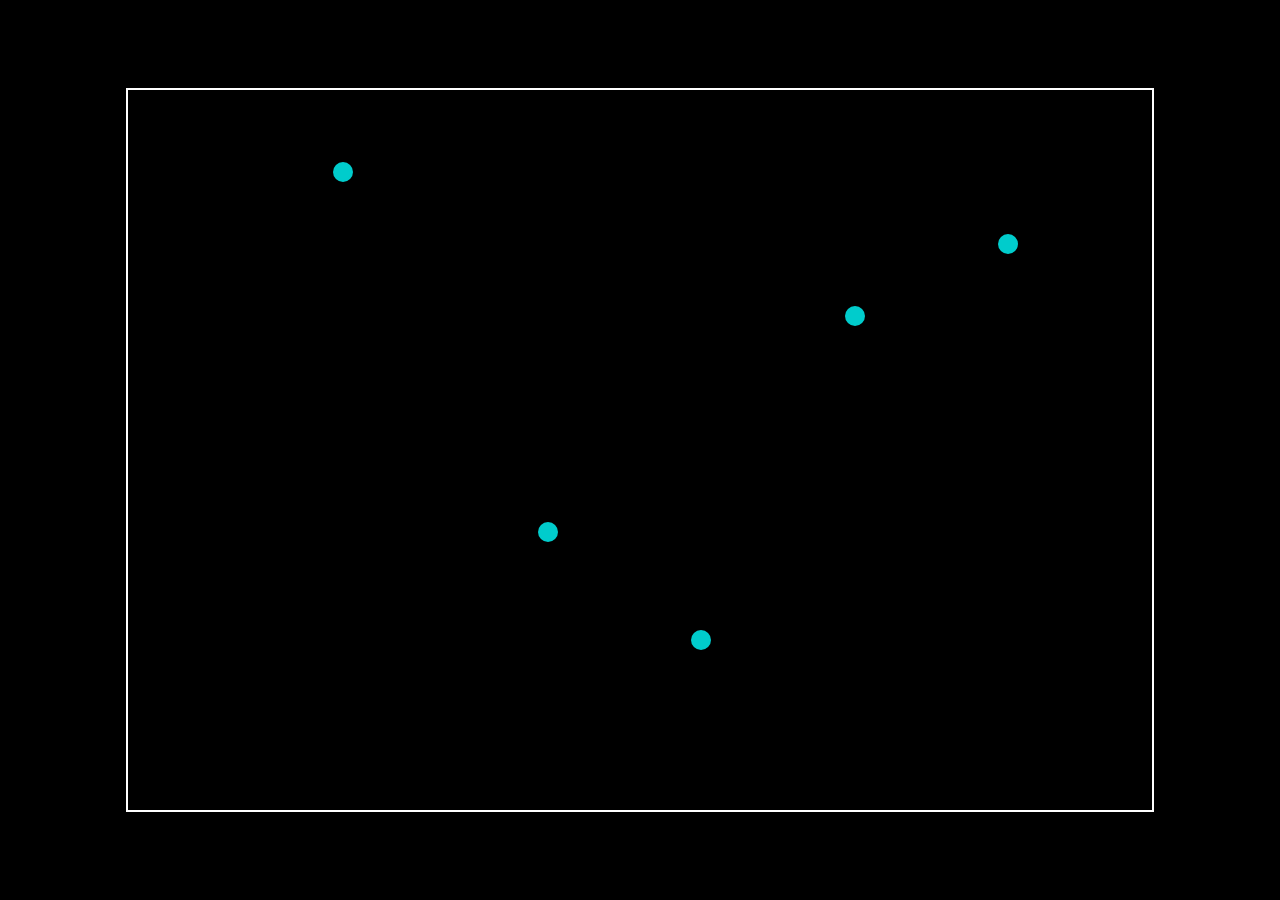
<file: index.html>
<!DOCTYPE html>
<html lang="en">
<head>
<meta charset="UTF-8">
<title>Cosmic Drift Screensaver</title>
<link rel="stylesheet" href="style.css">
</head>

<body>

<div class="screen">
    <div class="star"></div>
    <div class="star"></div>
    <div class="star"></div>
    <div class="star"></div>
    <div class="star"></div>
</div>

</body>
</html>
</file>
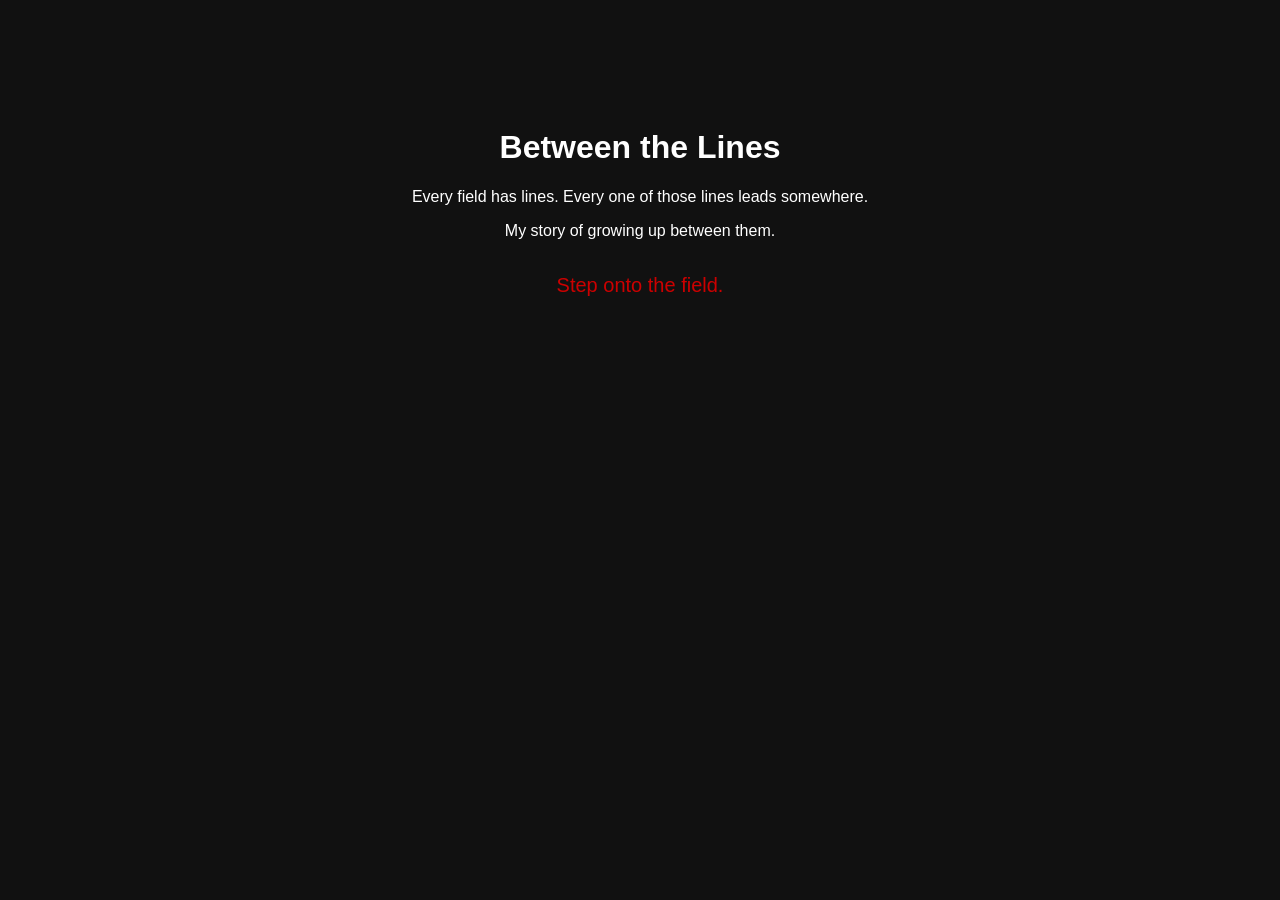
<file: Hyptertext/index.html>
<!DOCTYPE html>
<html>
<head>
    <title>Between the Lines</title>
    <meta charset="UTF-8">
    <style>
        body {
            background-color: #111;
            color: white;
            font-family: Arial, sans-serif;
            text-align: center;
            padding: 100px;
        }

        a {
            color: #cc0000;
            text-decoration: none;
            font-size: 20px;
        }

        a:hover {
            text-decoration: underline;
        }
    </style>
</head>

<body>

    <h1>Between the Lines</h1>

    <p>Every field has lines. Every one of those lines leads somewhere.</p>
    <p>My story of growing up between them.</p>

    <br>

    <a href="youth.html">Step onto the field.</a>

</body>
</html>
</file>
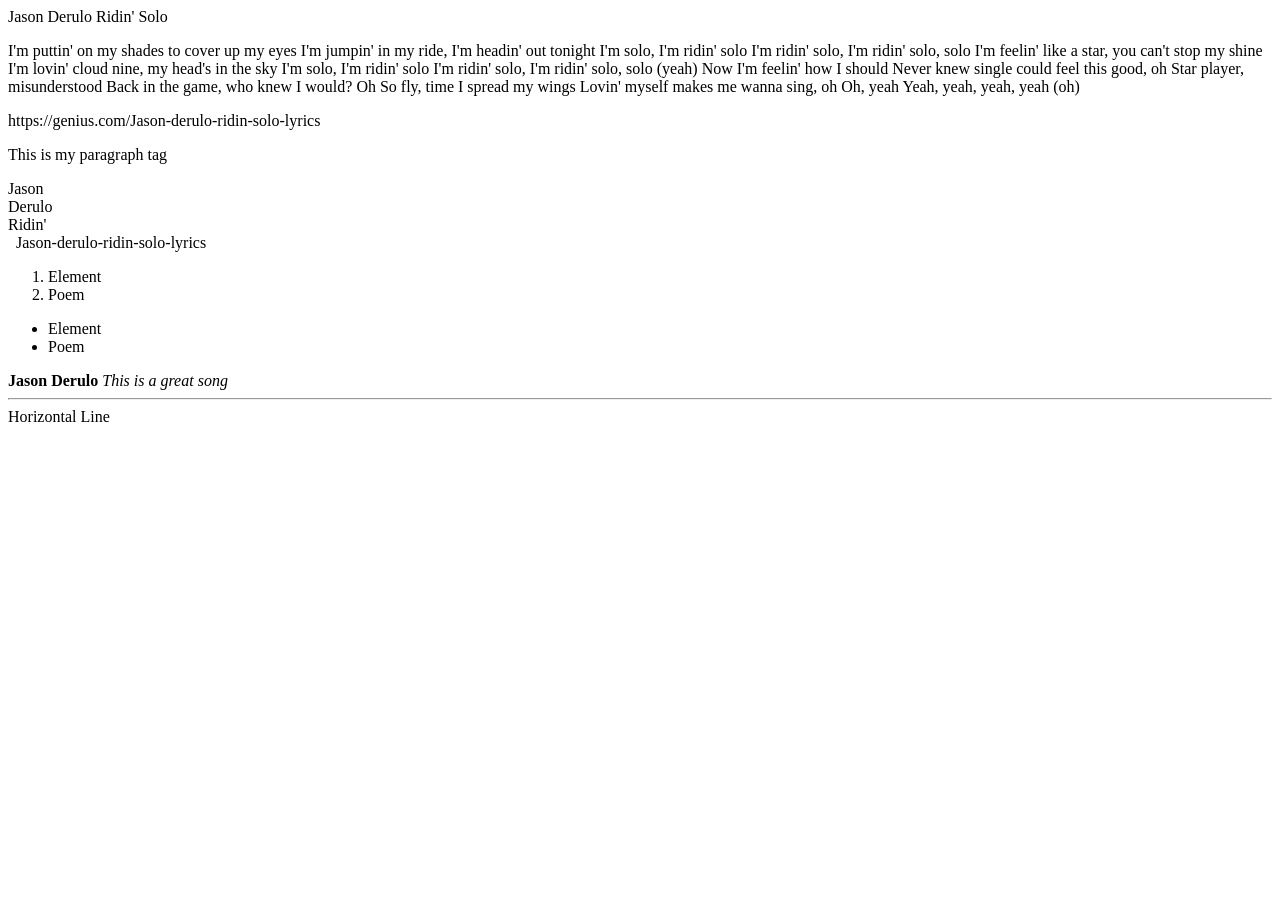
<file: poem.html>
<!DOCTYPE html>
<html lang="en">
<head>
  <meta charset="UTF-8">
  <title>Julian Casale HTML Doc</title>
  <meta name="viewport" content="width=device-width,initial-scale=1">
</head>
<body>
    <hi>Jason Derulo Ridin' Solo</hi>
  <p>I'm puttin' on my shades to cover up my eyes
I'm jumpin' in my ride, I'm headin' out tonight
I'm solo, I'm ridin' solo
I'm ridin' solo, I'm ridin' solo, solo
I'm feelin' like a star, you can't stop my shine
I'm lovin' cloud nine, my head's in the sky
I'm solo, I'm ridin' solo
I'm ridin' solo, I'm ridin' solo, solo (yeah)
Now I'm feelin' how I should
Never knew single could feel this good, oh
Star player, misunderstood
Back in the game, who knew I would? Oh
So fly, time I spread my wings
Lovin' myself makes me wanna sing, oh
Oh, yeah
Yeah, yeah, yeah, yeah (oh)</p>
</body>
</html>
<a>https://genius.com/Jason-derulo-ridin-solo-lyrics</a>
<p>This is my paragraph tag</p>
Jason<br>Derulo<br>Ridin'<br>
&nbsp Jason-derulo-ridin-solo-lyrics
<ol>
<li>Element</li>
<li>Poem</li>
</ol>
<ul>
    <li>Element</li>
    <li>Poem</li>
</ul>
<b>Jason Derulo</b>
<i>This is a great song</i>
<hr> Horizontal Line
</file>
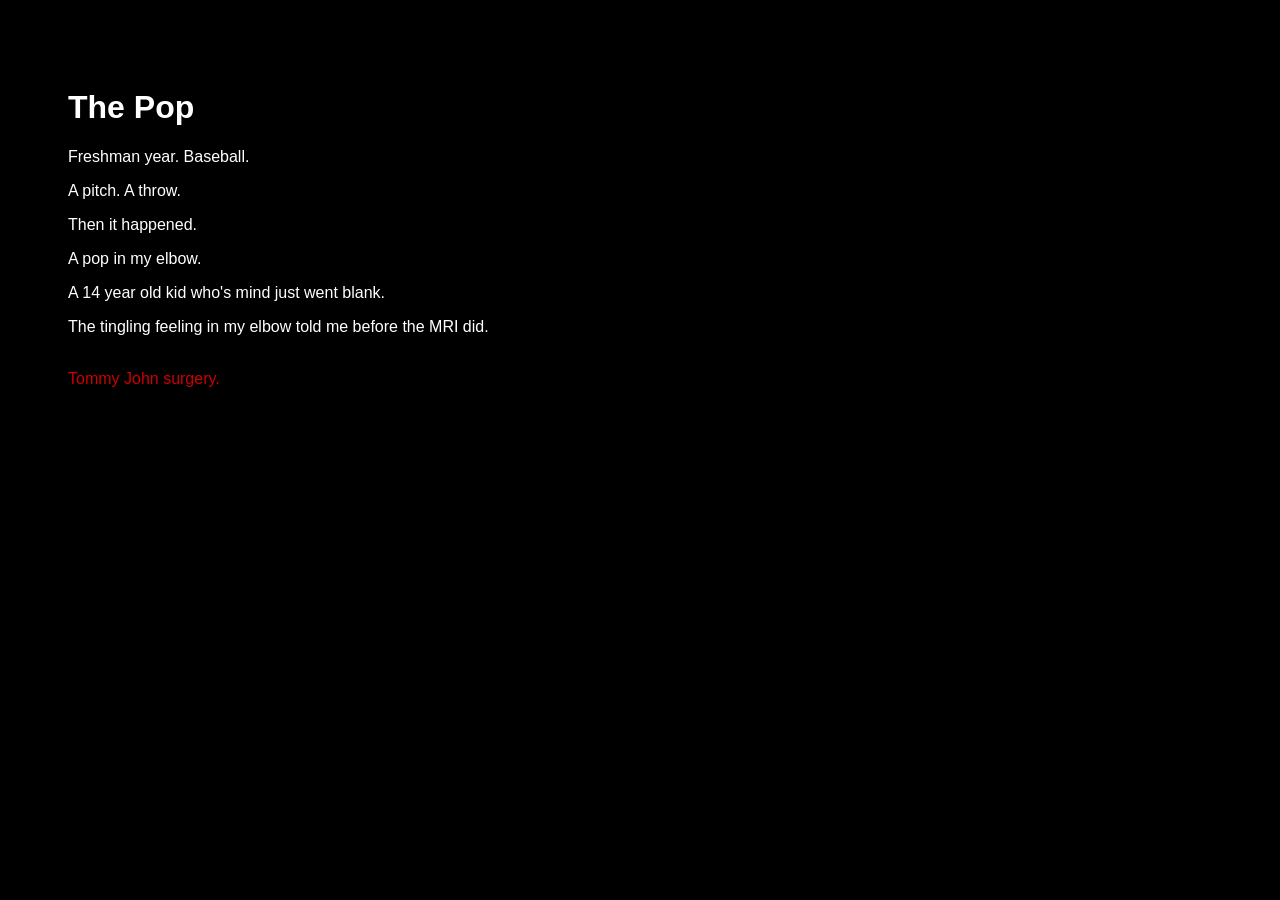
<file: Hyptertext/injury.html>
<!DOCTYPE html>
<html>
<head>
    <title>The Pop</title>
    <meta charset="UTF-8">
    <style>
        body {
            background-color: black;
            color: white;
            font-family: Arial;
            padding: 60px;
        }

        a {
            color: #cc0000;
            text-decoration: none;
        }

        a:hover {
            text-decoration: underline;
        }
    </style>
</head>

<body>

    <h1>The Pop</h1>

    <p>Freshman year. Baseball.</p>
    <p>A pitch. A throw.</p>
    <p>Then it happened.</p>

    <p>A pop in my elbow.</p>
    <p>A 14 year old kid who's mind just went blank.</p>

    <p>The tingling feeling in my elbow told me before the MRI did.</p>

    <br>

    <a href="surgery.html">Tommy John surgery.</a>
    <br><br>

</body>
</html>
</file>
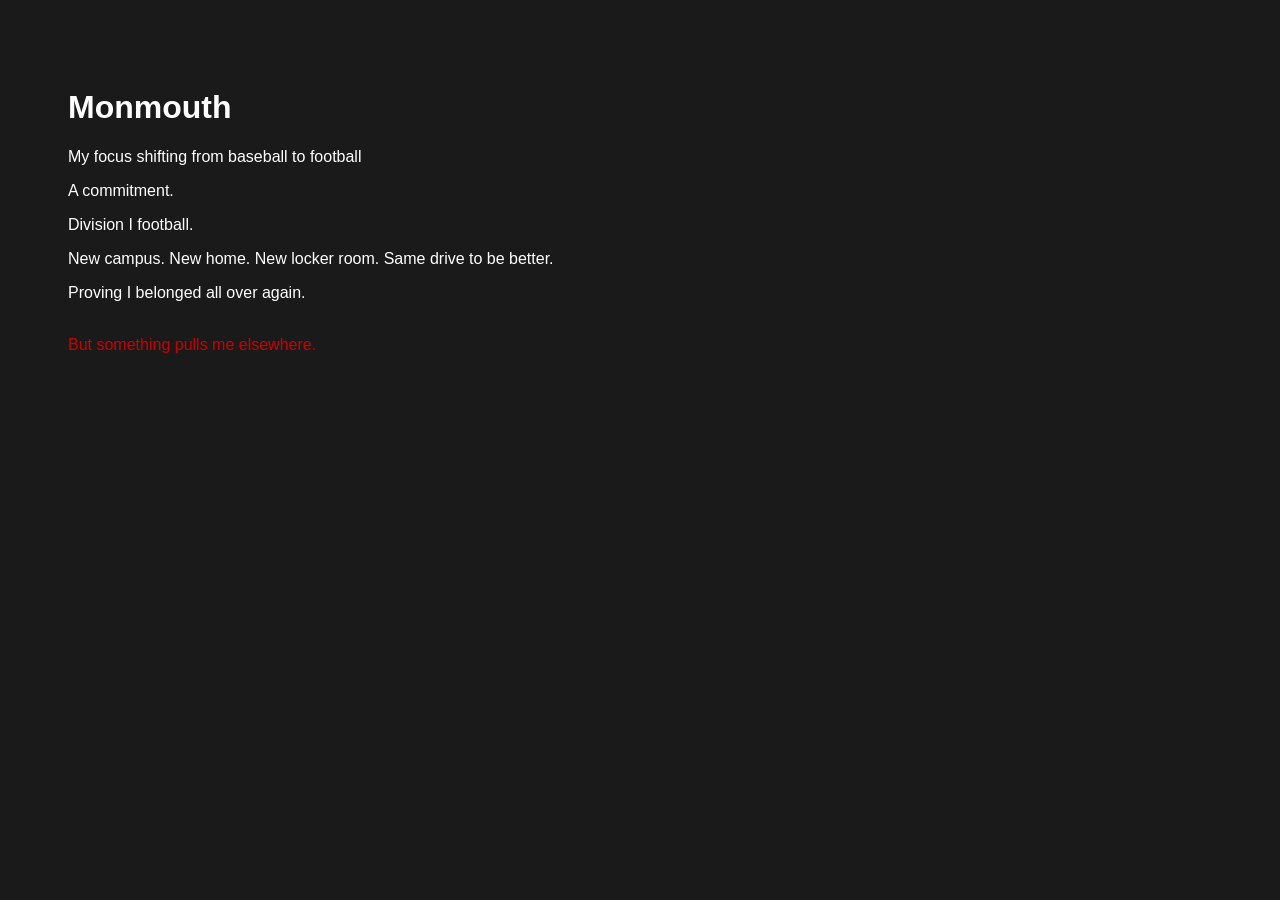
<file: Hyptertext/monmouth.html>
<!DOCTYPE html>
<html>
<head>
    <title>Division I</title>
    <meta charset="UTF-8">
    <style>
        body {
            background-color: #1a1a1a;
            color: white;
            font-family: Arial;
            padding: 60px;
        }

        a {
            color: #cc0000;
            text-decoration: none;
        }

        a:hover {
            text-decoration: underline;
        }
    </style>
</head>

<body>

    <h1>Monmouth</h1>

    <p>My focus shifting from baseball to football</p>
    <p>A commitment.</p>
    <p>Division I football.</p>

    <p>New campus. New home. New locker room. Same drive to be better.</p>
    <p>Proving I belonged all over again.</p>

    <br>

    <a href="rutgers.html">But something pulls me elsewhere.</a>
    <br><br>

</body>
</html>
</file>
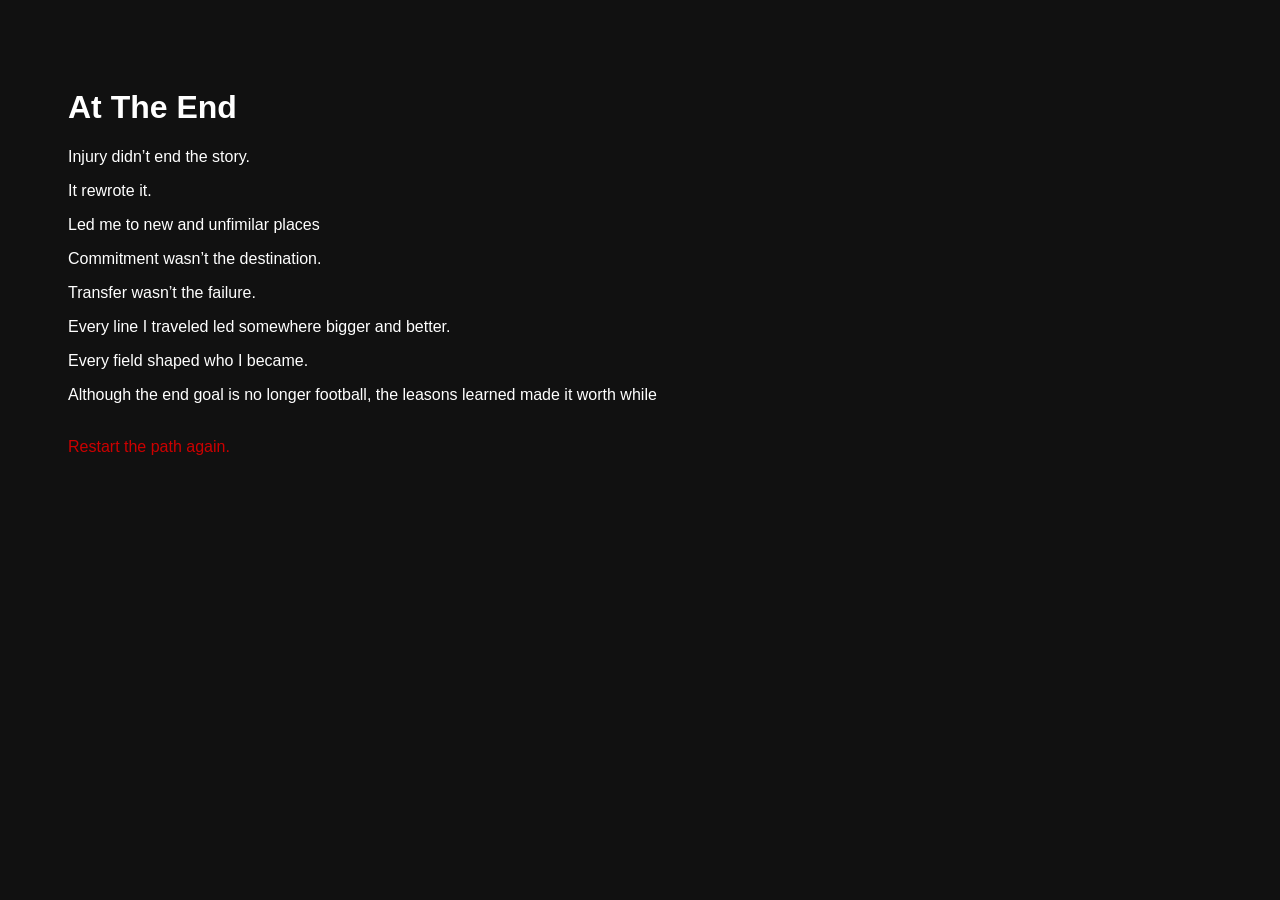
<file: Hyptertext/reflection.html>
<!DOCTYPE html>
<html>
<head>
    <title>Between the Lines</title>
    <meta charset="UTF-8">
    <style>
        body {
            background-color: #111;
            color: white;
            font-family: Arial;
            padding: 60px;
        }

        a {
            color: #cc0000;
            text-decoration: none;
        }

        a:hover {
            text-decoration: underline;
        }
    </style>
</head>

<body>

    <h1>At The End</h1>

    <p>Injury didn’t end the story.</p>
    <p>It rewrote it.</p>
    <p>Led me to new and unfimilar places</p>

    <p>Commitment wasn’t the destination.</p>
    <p>Transfer wasn’t the failure.</p>

    <p>Every line I traveled led somewhere bigger and better.</p>
    <p>Every field shaped who I became.</p>
<p>Although the end goal is no longer football, the leasons learned made it worth while</p>
    <br>

    <a href="index.html">Restart the path again.</a>

</body>
</html>
</file>
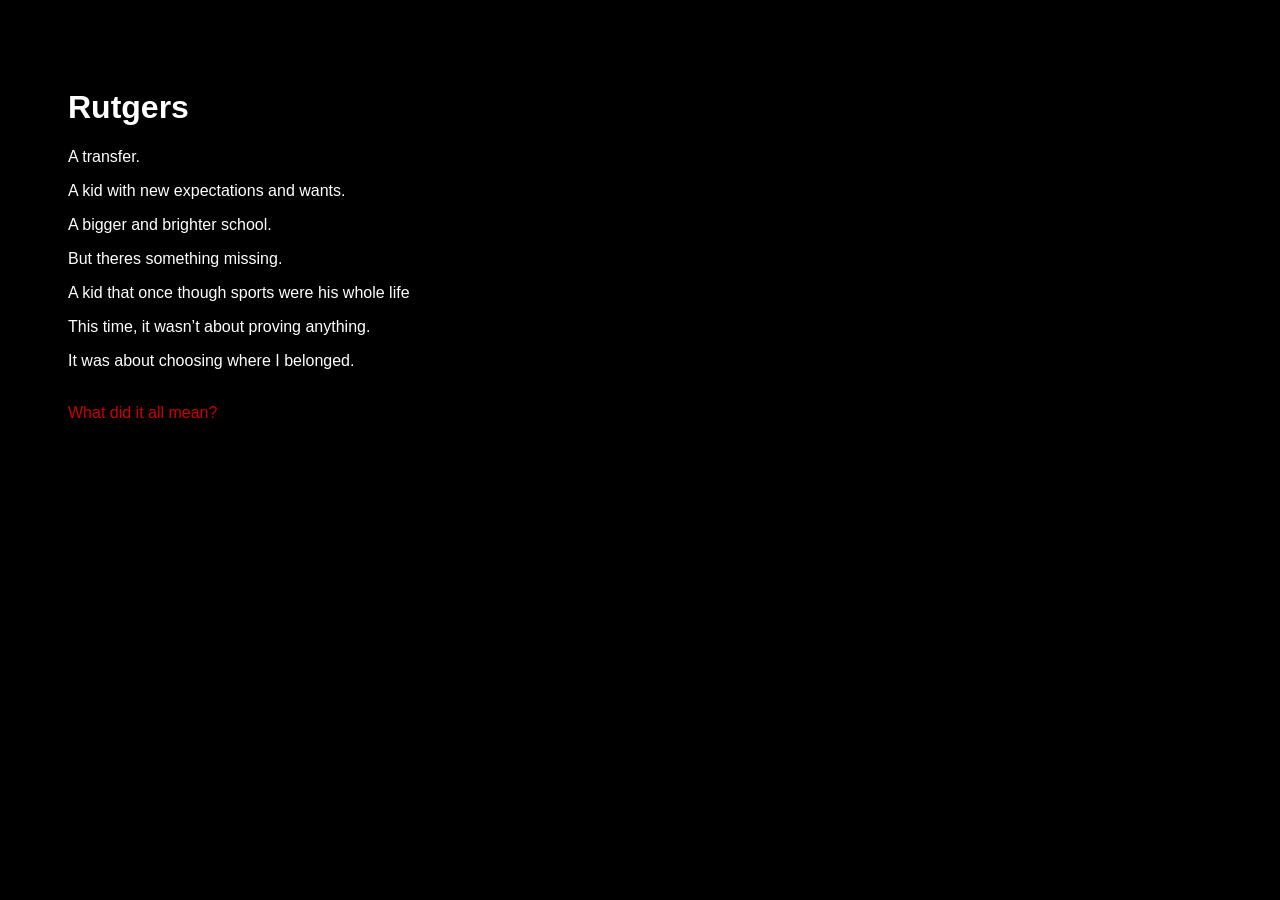
<file: Hyptertext/rutgers.html>
<!DOCTYPE html>
<html>
<head>
    <title>Transfer</title>
    <meta charset="UTF-8">
    <style>
        body {
            background-color: black;
            color: white;
            font-family: Arial;
            padding: 60px;
        }

        a {
            color: #cc0000;
            text-decoration: none;
        }

        a:hover {
            text-decoration: underline;
        }
    </style>
</head>

<body>

    <h1>Rutgers</h1>

    <p>A transfer.</p>
    <p>A kid with new expectations and wants.</p>

    <p>A bigger and brighter school.</p>
    <p>But theres something missing.</p>
<p>A kid that once though sports were his whole life</p>
    <p>This time, it wasn’t about proving anything.</p>
    <p>It was about choosing where I belonged.</p>

    <br>

    <a href="reflection.html">What did it all mean?</a>
    <br><br>

</body>
</html>
</file>
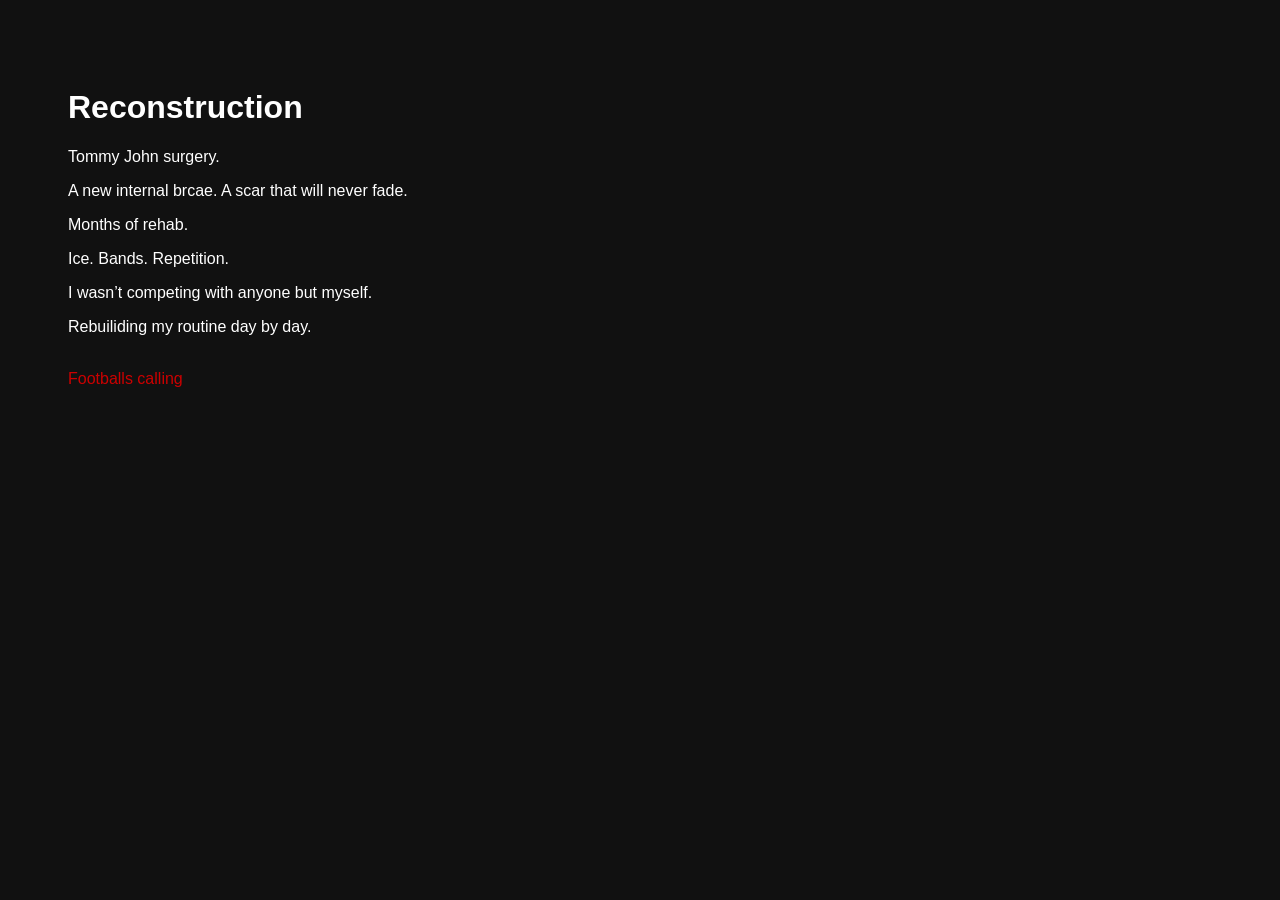
<file: Hyptertext/surgery.html>
<!DOCTYPE html>
<html>
<head>
    <title>Reconstruction</title>
    <meta charset="UTF-8">
    <style>
        body {
            background-color: #111;
            color: white;
            font-family: Arial;
            padding: 60px;
        }

        a {
            color: #cc0000;
            text-decoration: none;
        }

        a:hover {
            text-decoration: underline;
        }
    </style>
</head>

<body>

    <h1>Reconstruction</h1>

    <p>Tommy John surgery.</p>
    <p>A new internal brcae. A scar that will never fade.</p>

    <p>Months of rehab.</p>
    <p>Ice. Bands. Repetition.</p>

    <p>I wasn’t competing with anyone but myself.</p>
    <p>Rebuiliding my routine day by day.</p>

    <br>

    <a href="monmouth.html">Footballs calling</a>
    <br><br>

</body>
</html>
</file>
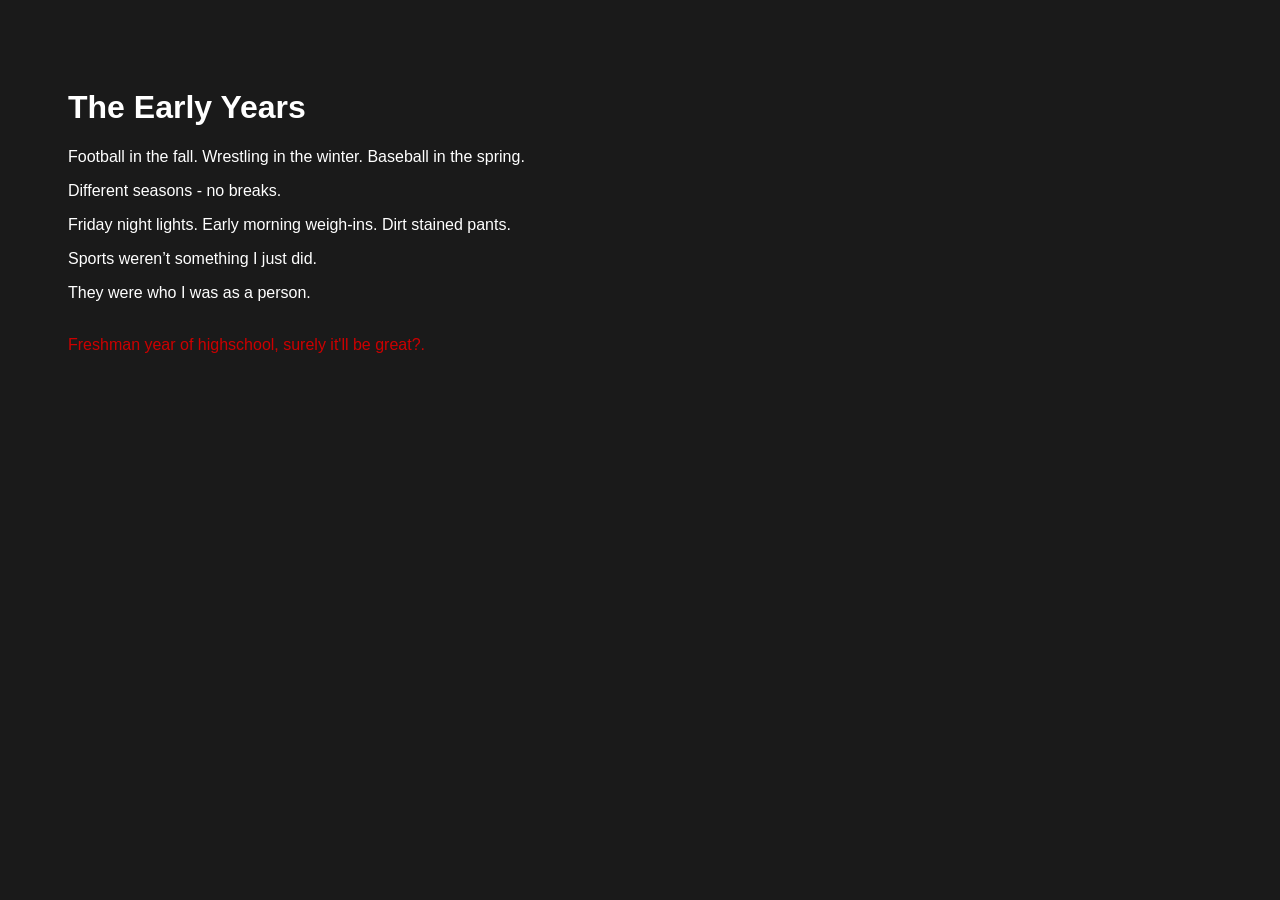
<file: Hyptertext/youth.html>
<!DOCTYPE html>
<html>
<head>
    <title>The Early Years</title>
    <meta charset="UTF-8">
    <style>
        body {
            background-color: #1a1a1a;
            color: white;
            font-family: Arial;
            padding: 60px;
        }

        a {
            color: #cc0000;
            text-decoration: none;
        }

        a:hover {
            text-decoration: underline;
        }
    </style>
</head>

<body>

    <h1>The Early Years</h1>

    <p>Football in the fall. Wrestling in the winter. Baseball in the spring.</p>
    <p>Different seasons - no breaks.</p>
    <p>Friday night lights. Early morning weigh-ins. Dirt stained pants.</p>

    <p>Sports weren’t something I just did.</p>
    <p>They were who I was as a person.</p>

    <br>

    <a href="injury.html">Freshman year of highschool, surely it'll be great?.</a>
    <br><br>

</body>
</html>
</file>
<file: style.css>
body{
    margin:0;
    height:100vh;
    background:black;
    display:flex;
    justify-content:center;
    align-items:center;
}

.screen{
    width:80vw;
    height:80vh;
    border:2px solid white;
    position:relative;
    overflow:hidden;
}

.star{
    width:20px;
    height:20px;
    background:cyan;
    border-radius:50%;
    position:absolute;
    opacity:0.8;
    transition: background 0.5s ease, transform 0.5s ease;
}

.star:nth-of-type(1){top:10%; left:20%;}
.star:nth-of-type(2){top:30%; left:70%;}
.star:nth-of-type(3){top:60%; left:40%;}
.star:nth-of-type(4){top:20%; left:85%;}
.star:nth-of-type(5){top:75%; left:55%;}

.screen:hover .star{
    background:magenta;
    transform:scale(1.5);
    animation:float 5s ease-in-out infinite;
}

@keyframes float{

0%{
transform:translateY(0) scale(1.5);
}

50%{
transform:translateY(-40px) scale(1.5);
}

100%{
transform:translateY(0) scale(1.5);
}

}
</file>
